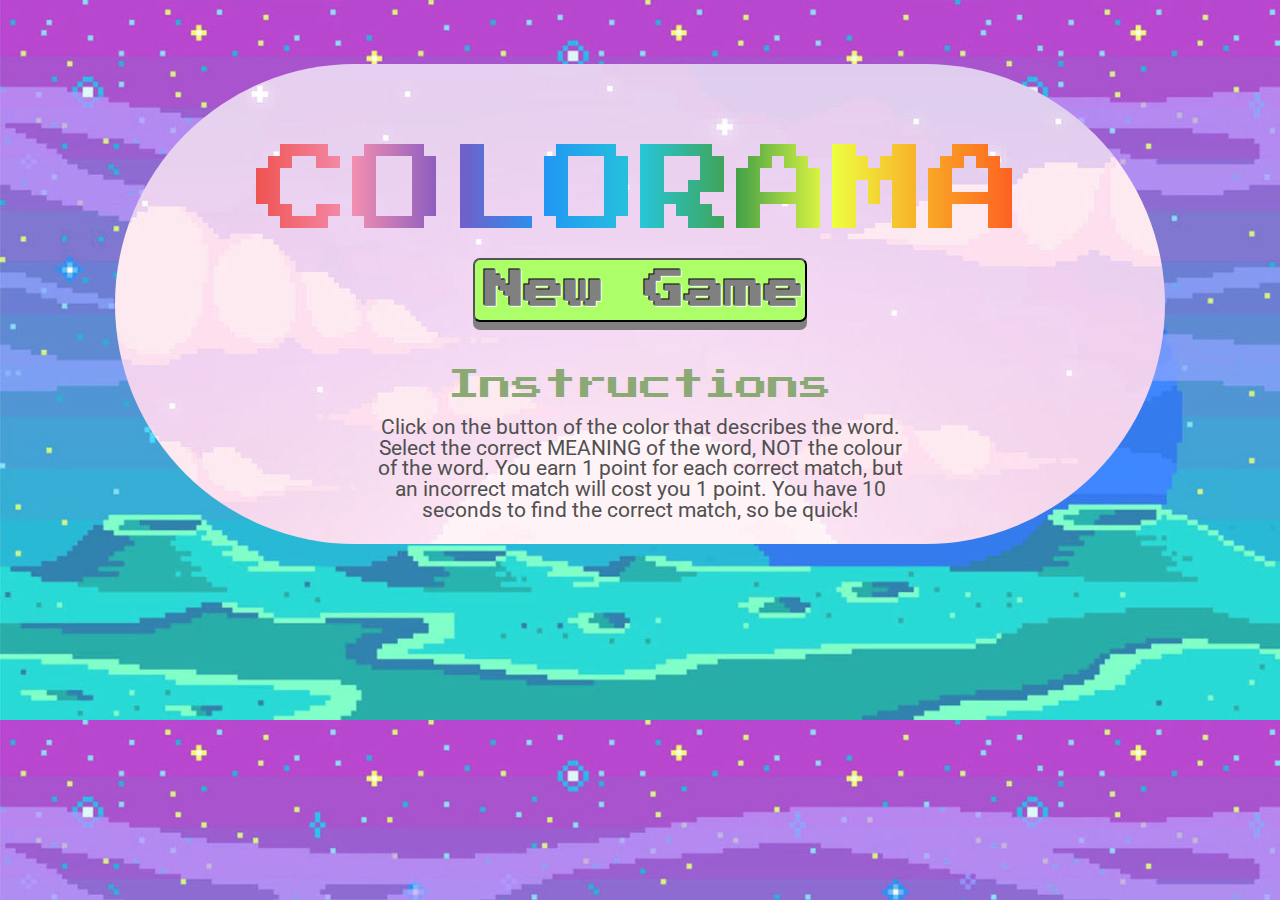
<file: index.html>
<!DOCTYPE html>
<html lang="en">

<head>
    <meta charset="UTF-8">
    <meta http-equiv="X-UA-Compatible" content="IE=edge">
    <meta name="viewport" content="width=device-width, initial-scale=1.0">
    <title> Colorama </title>
    <link rel="stylesheet" href="./styles/reset.css">
    <link rel="stylesheet" href="./styles/style.css">

    <!-- Webfonts- -->
    <link rel="preconnect" href="https://fonts.googleapis.com">
    <link rel="preconnect" href="https://fonts.gstatic.com" crossorigin>
    <link href="https://fonts.googleapis.com/css2?family=Press+Start+2P&family=Ranchers&family=Roboto&display=swap" rel="stylesheet">
    <link rel="shortcut icon" href="#">
</head>

<body>

    <!--Start Page-->




    <section id="game-area">
        <div style="height: 3rem;"></div>
        <main class="wrapper">
            <div class="col1">

                <h1 class="title">COLORAMA</h1>


            </div>
            <div id="startpage" class="container">
                <a href="game.html">
                    <button id="play">New Game</button>
                </a>
                <div class="break"></div>
                <div class="instructions">
                    <h3> Instructions </h3>
                    <p>Click on the button of the color that describes the word. Select the correct MEANING of the word, NOT the colour of the word. You earn 1 point for each correct match, but an incorrect match will cost you 1 point. You have 10 seconds
                        to find the correct match, so be quick!</p>
                </div>

            </div>


        </main>



    </section>



</body>




</html>
</file>
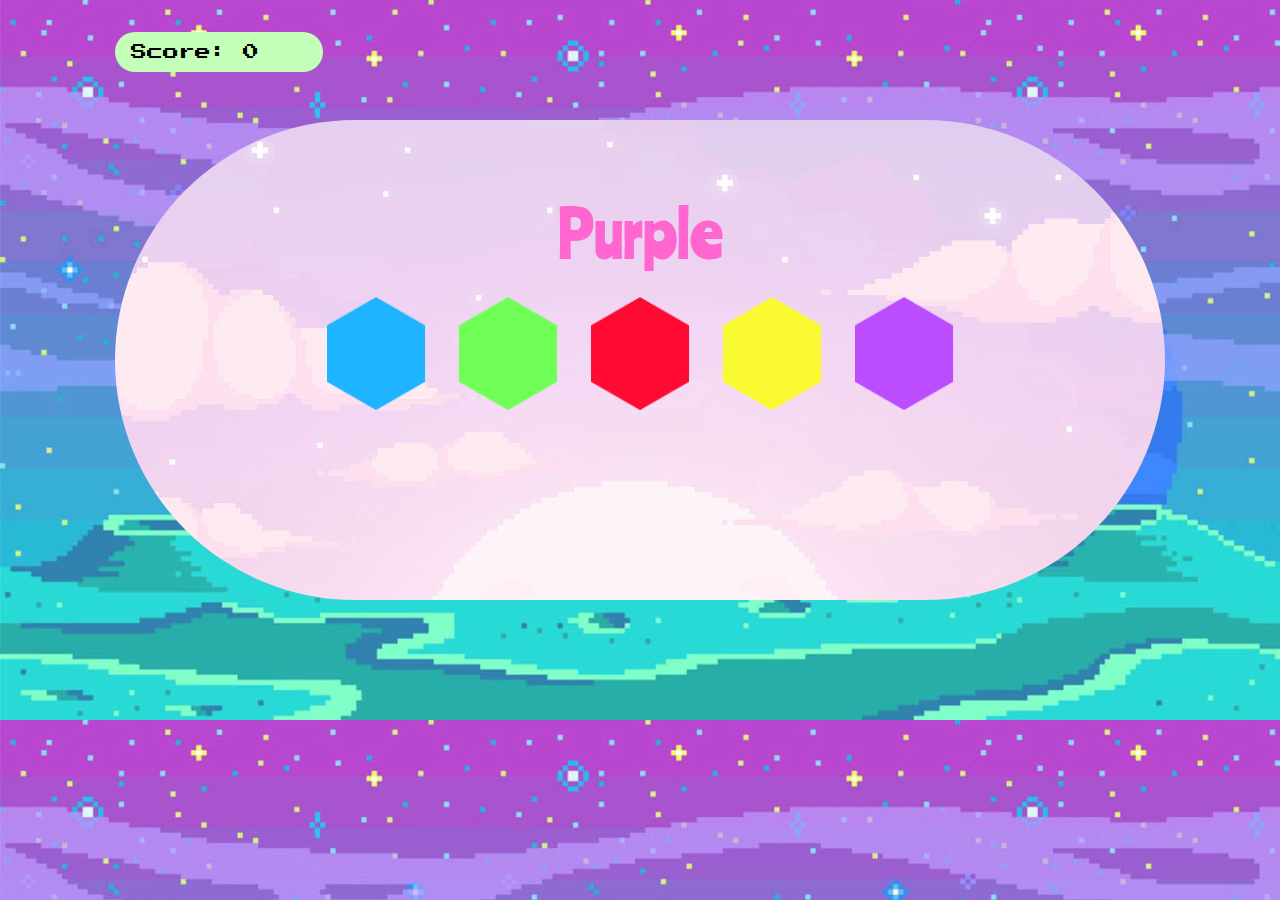
<file: game.html>
<!DOCTYPE html>
<html lang="en">

<head>
    <meta charset="UTF-8">
    <meta http-equiv="X-UA-Compatible" content="IE=edge">
    <meta name="viewport" content="width=device-width, initial-scale=1.0">
    <title> Colorama </title>
    <link rel="stylesheet" href="./styles/reset.css">
    <link rel="stylesheet" href="./styles/style.css">

    <!-- Webfonts- -->
    <link rel="preconnect" href="https://fonts.googleapis.com">
    <link rel="preconnect" href="https://fonts.gstatic.com" crossorigin>
    <link href="https://fonts.googleapis.com/css2?family=Press+Start+2P&family=Ranchers&family=Roboto&display=swap" rel="stylesheet">
    <link rel="shortcut icon" href="#">
</head>

<body>




    <!--Play Page-->

    <section id="game-area">
        <header>
            <div id="score"></div>
            <div id="timer"></div>
        </header>
        <main class="wrapper">
            <!-- Game Over - Score - Replay Page-->

            <div class="col1">
                <h2 id="colouredWords"></h2>
                <div>
                    <a href="index.html">

                        <button id="replay">Replay</button>
                    </a>


                    <h4 class="gameOver">Game Over</h4>
                </div>
                <div class="fit-content">
                    <h4 class="newScore"></h4>
                </div>





            </div>
            <div class="container">


                <div class="colourbtn hexagon" id="Blue"> </div>
                <div class="colourbtn hexagon" id="Green"> </div>
                <div class="colourbtn hexagon" id="Red"> </div>
                <div class="colourbtn hexagon" id="Yellow"> </div>
                <div class="colourbtn hexagon" id="Purple"> </div>


            </div>


        </main>






    </section>

    <script src="./js/game.js"></script>
    <script src="./js/main.js"></script>

</body>




</html>
</file>
<file: styles/style.css>
@charset "utf-8";

/*
* CSS-Design
* Stroop game
*/


/* Layout **********************/

body {
    display: flex;
    justify-content: center;
    margin: 0;
    background-image: url("../images/bg77.jpg");
    background-size: contain;
    font-family: 'Roboto';
}

#game-area {
    position: relative;
    height: 100vh;
    display: block;
}

header {
    display: inline-flex;
    width: fit-content;
    margin-top: 2rem;
    margin-bottom: 2rem;
    height: 2.5rem;
    background-color: #c4ffba;
    align-items: center;
    border-radius: 10rem;
    margin-left: 0rem;
}

#score {
    font-family: 'Press Start 2P', cursive;
    font-size: 1rem;
    color: #000000;
    padding-left: 1rem;
}

#timer {
    font-family: 'Press Start 2P', cursive;
    font-size: 1rem;
    color: #000000;
    padding-left: 4rem;
}

main {
    text-align: center;
    align-items: center;
    max-width: 1050px;
}

.wrapper {
    text-align: center;
    align-items: center;
    width: 70rem;
    height: 30rem;
    margin: 0 auto;
    background-color: rgb(255, 255, 255);
    border-radius: 900px;
    background-image: url("../images/bg70sm.jpg");
    margin-top: 1rem;
}

.container {
    display: inline-flex;
    text-align: center;
    align-items: center;
    margin-top: 1rem;
    flex-wrap: wrap;
    justify-content: center;
}

.break {
    flex-basis: 100%;
    height: 0;
}

.instructions {
    display: block;
    max-width: 50%;
    margin-top: 0.8rem;
    color: #505050;
    font-family: 'Roboto', cursive;
    font-size: 1.3rem;
}

h3 {
    font-size: 2rem;
    font-family: 'Press Start 2P', cursive;
    margin-top: 2rem;
    margin-bottom: 1rem;
    color: #8aa974;
}

#colouredWords {
    border-color: transparent;
}

.col1 {
    display: grid;
    justify-content: center;
    align-items: center;
    text-align: center;
    width: 100%;
    padding-top: 5rem;
}

h2 {
    font-family: 'Ranchers', cursive;
    font-size: 4rem;
}

a {
    text-decoration: none;
    color: transparent;
}

.distraction {
    background: #FFFF00;
}

#Blue img,
#Green img,
#Red img,
#Yellow img,
#Purple img {
    width: 100%;
}


/*  colour buttons ********************/

#Blue.hexagon.colourbtn,
#Green.hexagon.colourbtn,
#Red.hexagon.colourbtn,
#Yellow.hexagon.colourbtn,
#Purple.hexagon.colourbtn {
    width: 100px;
    position: relative;
    margin: 1rem;
    overflow: hidden;
}

#Blue.hexagon.colourbtn:hover,
#Blue.hexagon.colourbtn:focus,
#Green.hexagon.colourbtn:hover,
#Green.hexagon.colourbtn:focus,
#Red.hexagon.colourbtn:hover,
#Red.hexagon.colourbtn:focus,
#Yellow.hexagon.colourbtn:hover,
#Yellow.hexagon.colourbtn:focus,
#Purple.hexagon.colourbtn:hover,
#Purple.hexagon.colourbtn:focus {
    box-shadow: 0 0.5em 0.5em -0.4em var(--hover);
    transform: translateY(-0.25em);
}

h1 {
    margin-top: 0px;
    font-family: 'Press Start 2P', cursive;
    font-size: 6rem;
    background: linear-gradient(to right, #ef5350, #f48fb1, #7e57c2, #2196f3, #26c6da, #43a047, #eeff41, #f9a825, #ff5722);
    -webkit-background-clip: text;
    -webkit-text-fill-color: transparent;
}

#play {
    text-align: center;
    display: block;
    cursor: pointer;
    background-color: #adff69;
    color: gray;
}

#play:active {
    box-shadow: none;
    position: relative;
    top: .2em;
}

#replay {
    display: inline-block;
    background-color: #fff426;
    cursor: pointer;
    color: gray;
}

#replay:active {
    box-shadow: none;
    position: relative;
    top: .2em;
}

.gameOver {
    display: inline-block;
    margin-left: 2rem;
    background-color: #700ba9;
    color: #ab9595;
}

#play,
#replay,
.gameOver,
.newScore {
    text-align: center;
    margin: 2px;
    font-weight: bold;
    padding: 10px 0 10px 10px;
    text-shadow: -1px -1px black, 1px 1px white;
    -webkit-border-radius: 7px;
    -moz-border-radius: 7px;
    -o-border-radius: 7px;
    border-radius: 7px;
    box-shadow: 0 .2em gray;
    font-family: 'Press Start 2P', cursive;
    font-size: 2.5rem;
}

.gameOver:active {
    box-shadow: none;
    position: relative;
    top: .2em;
}

.newScore {
    margin-top: 5rem;
    background-color: #ff00b7;
    width: fit-content;
    color: #979797;
}

.newScore:active {
    box-shadow: none;
    position: relative;
    top: .2em;
}

.fit-content {
    display: inline-flex;
    align-items: center;
    justify-content: center;
}


/* Media Queries * * * * * * * * */

@media only screen and (max-width: 759px) {
    body,
    #game-area {
        width: 100%;
    }
    body {
        background-repeat: round;
        background-size: cover;
    }
    .container {
        flex-wrap: nowrap;
    }
    #startpage.container {
        flex-wrap: wrap;
    }
    #Blue.hexagon.colourbtn,
    #Green.hexagon.colourbtn,
    #Red.hexagon.colourbtn,
    #Yellow.hexagon.colourbtn,
    #Purple.hexagon.colourbtn {
        margin: 0rem;
    }
    .wrapper {
        margin-left: 0rem;
        width: 99%
    }
    header {
        margin-left: 2rem;
    }
    h1 {
        font-size: 4rem;
    }
    .gameOver,
    #replay {
        font-size: 2rem;
        margin-top: 0.5rem;
    }
    img {
        max-width: 80%;
    }
    .instructions {
        display: none;
    }
}

@media only screen and (min-device-width: 320px) and (max-device-width: 480px) {
    body,
    #game-area {
        width: 100%;
    }
    .container {
        flex-wrap: nowrap;
    }
    #startpage.container {
        flex-wrap: wrap;
    }
    .instructions {
        display: none;
    }
    body {
        background-repeat: round;
        background-size: cover;
    }
    #Blue.hexagon.colourbtn,
    #Green.hexagon.colourbtn,
    #Red.hexagon.colourbtn,
    #Yellow.hexagon.colourbtn,
    #Purple.hexagon.colourbtn {
        margin: 0rem;
        width: unset;
    }
    .wrapper {
        margin-left: 0rem;
        width: 99%
    }
    header {
        margin-left: 1rem;
        display: inline-flex;
        width: 20rem;
    }
    h1 {
        font-size: 2rem;
    }
    .gameOver,
    #replay {
        font-size: 2rem;
        margin-left: 0rem;
        margin-top: 0.5rem;
    }
    img {
        max-width: 90%;
        margin-top: 1rem;
    }
    #timer,
    #score {
        font-size: 0.6rem;
        padding-left: 1rem;
    }
    .newScore {
        font-size: 2rem;
    }
}
</file>
